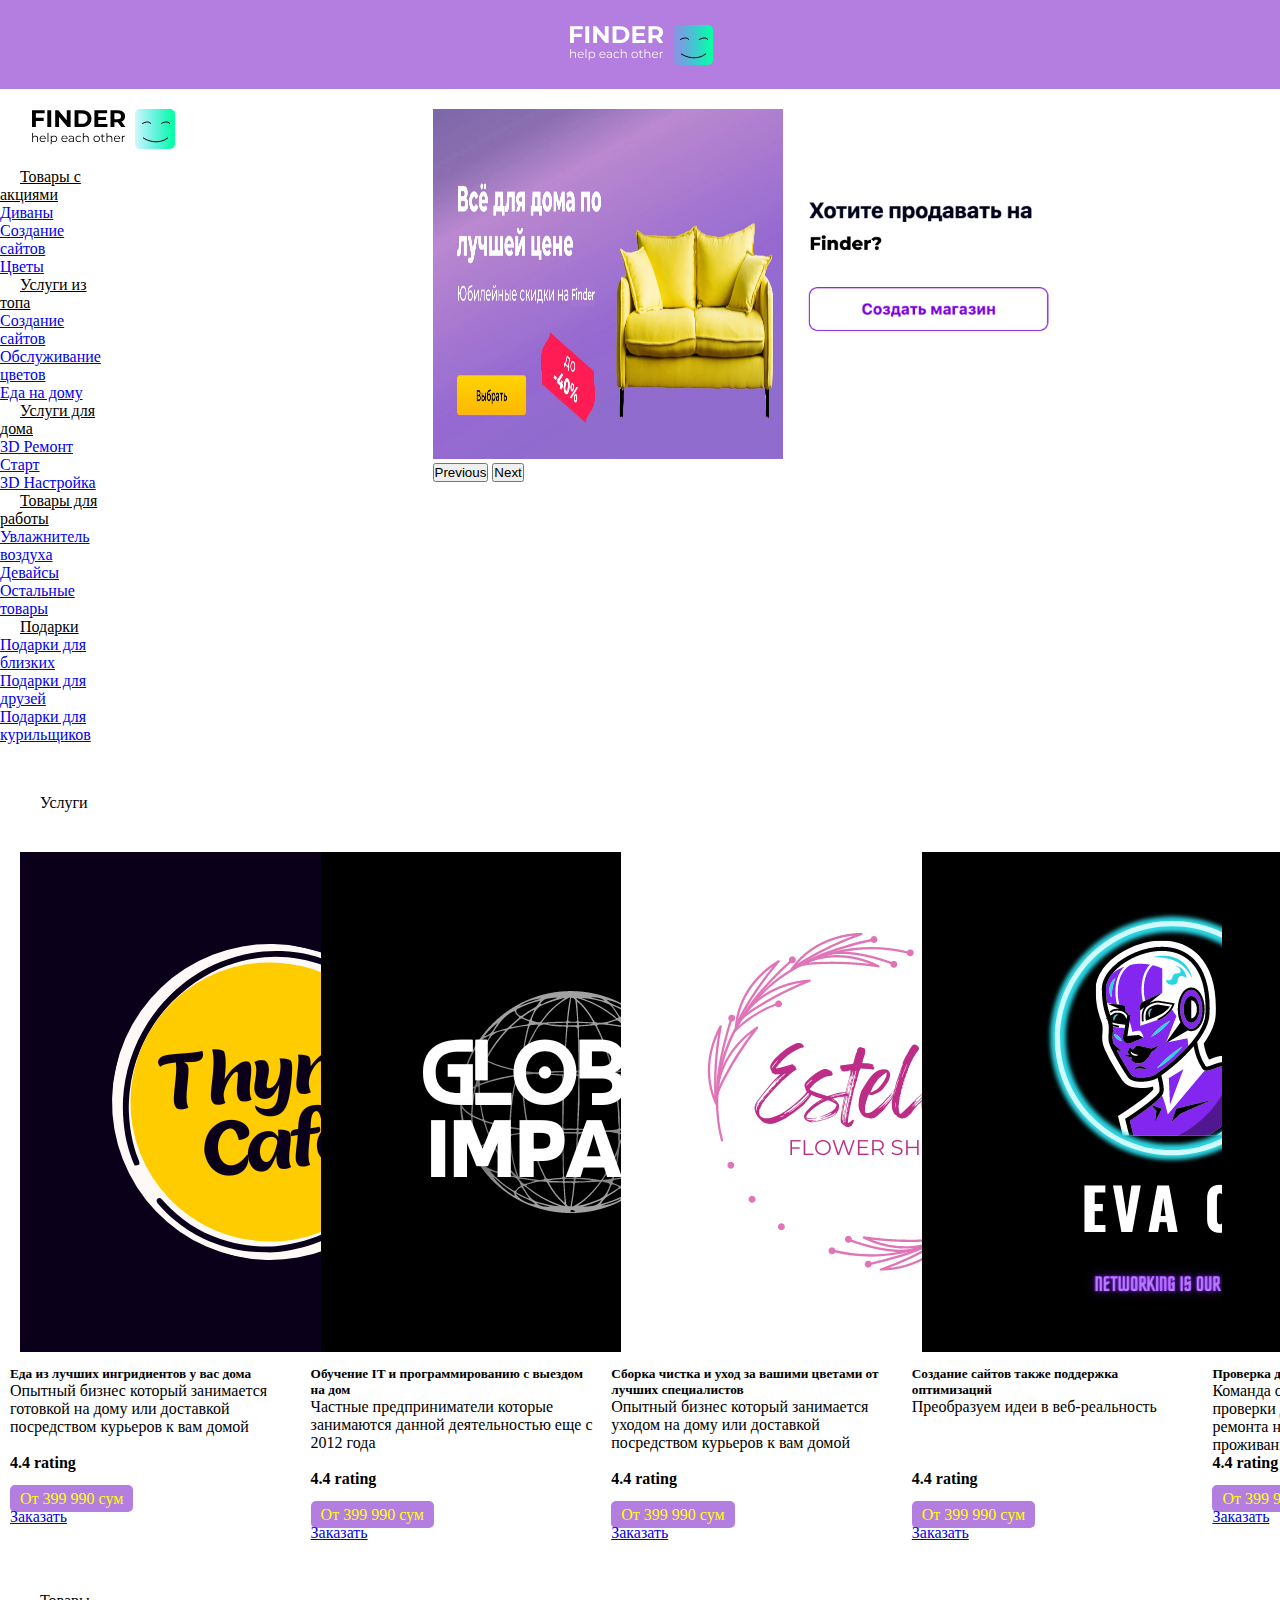
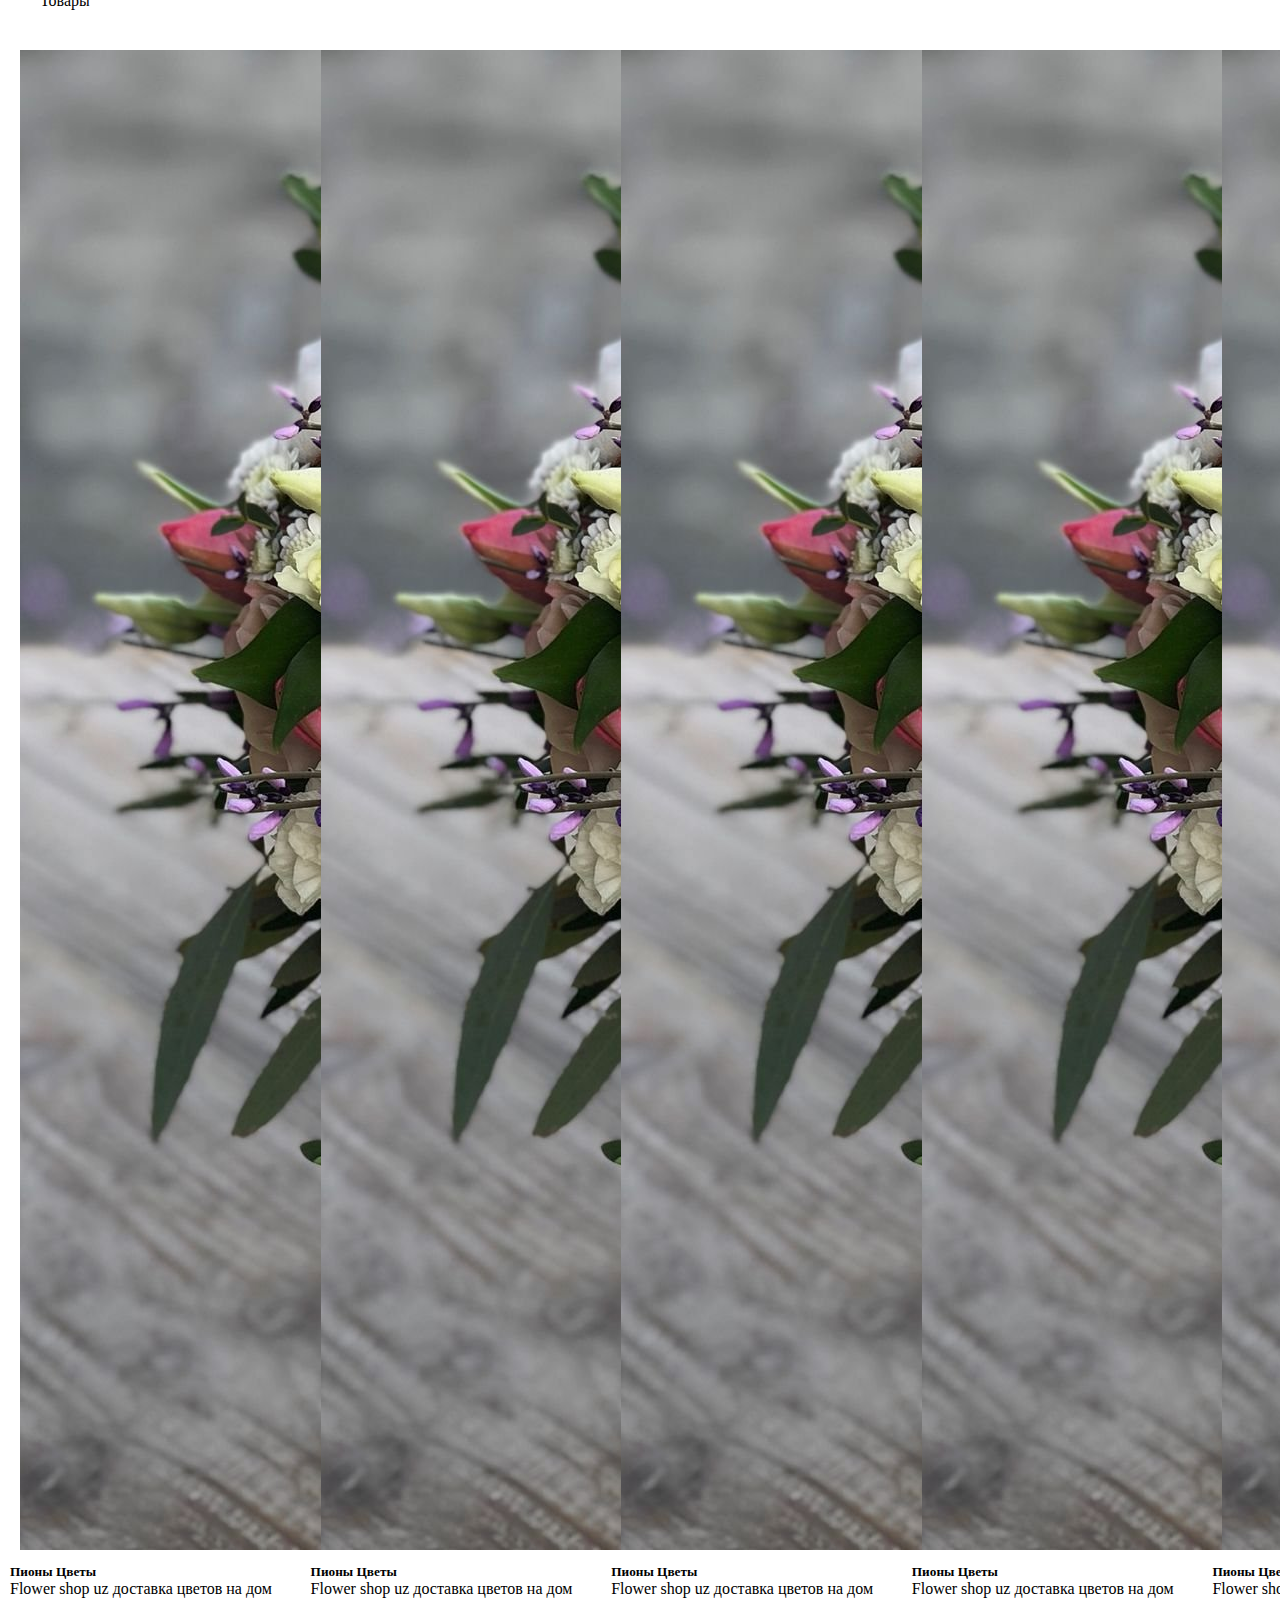
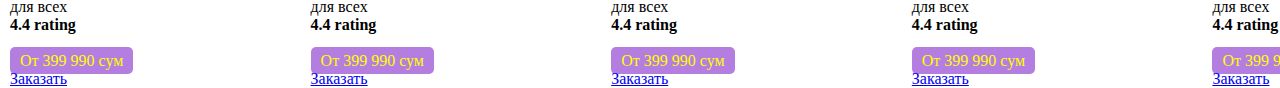
<file: Finder/index.html>
<!DOCTYPE html>
<html lang="en">
<head>
    <meta charset="UTF-8">
    <title>FINDER</title>
    <link rel="stylesheet" href="./assets/styles/main.css">
    <link href="https://cdn.jsdelivr.net/npm/bootstrap@5.0.2/dist/css/bootstrap.min.css" rel="stylesheet" integrity="sha384-EVSTQN3/azprG1Anm3QDgpJLIm9Nao0Yz1ztcQTwFspd3yD65VohhpuuCOmLASjC" crossorigin="anonymous">
</head>
<body>
<div class="bnr">
    <img src="./assets/pics/whtl.svg" alt="">

</div>
<div class="cnt">

    <div class="navigation">
        <img src="./assets/pics/logo.svg" alt="" class="img">
        <div class="links">
            <div class="dropdown sd">
                <a class="btn btn-secondary dropdown-toggle ss"  href="#" role="button" id="dropdownMenuLink" data-bs-toggle="dropdown" aria-expanded="false">
                    Товары с акциями
                </a>

                <ul class="dropdown-menu" aria-labelledby="dropdownMenuLink">
                    <li><a class="dropdown-item" href="./preGenpage.html">Диваны</a></li>
                    <li><a class="dropdown-item" href="#">Создание сайтов</a></li>
                    <li><a class="dropdown-item" href="#">Цветы</a></li>
                </ul>
            </div><div class="dropdown sd">
            <a class="btn btn-secondary dropdown-toggle ss"  href="#" role="button" id="dropdownMenuLink" data-bs-toggle="dropdown" aria-expanded="false">
                Услуги из топа
            </a>

            <ul class="dropdown-menu" aria-labelledby="dropdownMenuLink">
                <li><a class="dropdown-item" href="#">Создание сайтов</a></li>
                <li><a class="dropdown-item" href="#">Обслуживание цветов</a></li>
                <li><a class="dropdown-item" href="#">Еда на дому</a></li>
            </ul>
        </div><div class="dropdown sd">
            <a class="btn btn-secondary dropdown-toggle ss"  href="#" role="button" id="dropdownMenuLink" data-bs-toggle="dropdown" aria-expanded="false">
                Услуги для дома
            </a>

            <ul class="dropdown-menu" aria-labelledby="dropdownMenuLink">
                <li><a class="dropdown-item" href="#">3D Ремонт</a></li>
                <li><a class="dropdown-item" href="#">Старт </a></li>
                <li><a class="dropdown-item" href="#">3D Настройка</a></li>
            </ul>
        </div><div class="dropdown sd">
            <a class="btn btn-secondary dropdown-toggle ss"  href="#" role="button" id="dropdownMenuLink" data-bs-toggle="dropdown" aria-expanded="false">
                Товары для работы
            </a>

            <ul class="dropdown-menu" aria-labelledby="dropdownMenuLink">
                <li><a class="dropdown-item" href="#">Увлажнитель воздуха</a></li>
                <li><a class="dropdown-item" href="#">Девайсы</a></li>
                <li><a class="dropdown-item" href="#">Остальные товары</a></li>
            </ul>
        </div><div class="dropdown sd">
            <a class="btn btn-secondary dropdown-toggle ss"  href="#" role="button" id="dropdownMenuLink" data-bs-toggle="dropdown" aria-expanded="false">
                Подарки
            </a>

            <ul class="dropdown-menu" aria-labelledby="dropdownMenuLink">
                <li><a class="dropdown-item" href="#">Подарки для близких</a></li>
                <li><a class="dropdown-item" href="#">Подарки для друзей</a></li>
                <li><a class="dropdown-item" href="#">Подарки для курильщиков</a></li>
            </ul>
        </div>

        </div>
    </div>
    <div class="header__cont">
        <div id="carouselExampleControls" class="carousel slide" data-bs-ride="carousel">
            <div class="carousel-inner">
                <div class="carousel-item active">
                    <img src="./assets/pics/sldr.png" class="d-block w-100 dd" alt="...">
                </div>

            </div>
            <button class="carousel-control-prev" type="button" data-bs-target="#carouselExampleControls" data-bs-slide="prev">
                <span class="carousel-control-prev-icon" aria-hidden="true"></span>
                <span class="visually-hidden">Previous</span>
            </button>
            <button class="carousel-control-next" type="button" data-bs-target="#carouselExampleControls" data-bs-slide="next">
                <span class="carousel-control-next-icon" aria-hidden="true"></span>
                <span class="visually-hidden">Next</span>
            </button>
        </div>
        <div class="sell__blck">
            <img src="./assets/pics/zazivala.png" width="280px" alt="">
        </div>
    </div>

</div>
<div class="lk">Услуги <br></div>
<div class="sl__blk">

    <div class="card" style="width: 18rem;">
        <img src="./assets/pics/ssyyy.png" class="card-img-top" alt="...">
        <div class="card-body">
            <h5 class="card-title">Еда из лучших ингридиентов у вас дома</h5>
            <p class="card-text">Опытный бизнес который занимается готовкой на дому или доставкой посредством курьеров к вам домой
                <br>
                <br>
                <span class="rate">4.4 rating</span>
                <br>
                <br>
                <span class="prc">От 399 990 сум</span>
            </p>
            <a href="./preGenpage.html" class="btn btn-primary">Заказать </a>
        </div>
    </div><div class="card" style="width: 18rem;">
        <img src="./assets/pics/eva%2001%20(2).png" class="card-img-top" alt="...">
    <div class="card-body">
        <h5 class="card-title">Обучение IT и программированию с выездом на дом</h5>
        <p class="card-text">Частные предприниматели которые занимаются данной деятельностью еще с 2012 года  <br>
            <br>
            <span class="rate">4.4 rating</span>
            <br>
            <br>
            <span class="prc">От 399 990 сум</span>
        </p>
        <a href="#" class="btn btn-primary">Заказать</a>
    </div>
    </div><div class="card" style="width: 18rem;">
        <img src="./assets/pics/Purple%20Minimalist%20Flower%20Shop%20Logo.png" class="card-img-top" alt="...">
    <div class="card-body">
        <h5 class="card-title">Сборка чистка и уход за вашими цветами от лучших специалистов</h5>
        <p class="card-text">Опытный бизнес который занимается уходом на дому или доставкой посредством курьеров к вам домой
            <br>
            <br>
            <span class="rate">4.4 rating</span>
            <br>
            <br>
            <span class="prc">От 399 990 сум</span>
        </p>
        <a href="#" class="btn btn-primary">Заказать</a>
    </div>
    </div><div class="card" style="width: 18rem;">
        <img src="./assets/pics/eva%2001%20(1).png" class="card-img-top" alt="...">
    <div class="card-body">
        <h5 class="card-title">Создание сайтов также поддержка оптимизаций </h5>
        <p class="card-text">Преобразуем идеи в веб-реальность
            <br>
            <br>
            <br>
            <br>
            <span class="rate">4.4 rating</span>
            <br>
            <br>
            <span class="prc">От 399 990 сум</span>
        </p>
        <a href="#" class="btn btn-primary">Заказать</a>
    </div>
    </div><div class="card" style="width: 18rem;">
        <img src="./assets/pics/eva%2001%20(2)%202.png" class="card-img-top" alt="...">
    <div class="card-body">
        <h5 class="card-title">Проверка домов для покупателей на опасности</h5>
        <p class="card-text"> Команда опытных людей в сфере проверки домов на продаже в плане ремонта насекомых и опасностей среды проживания
            <br>
            <span class="rate">4.4 rating</span>
            <br>
            <br>
            <span class="prc">От 399 990 сум</span>
        </p>
        <a href="#" class="btn btn-primary">Заказать</a>
    </div>
    </div>
</div>
<div class="lk">Товары <br></div>
<div class="sl__blk">

    <div class="card" style="width: 18rem;">
        <img src="./assets/pics/fff.png" class="card-img-top" alt="...">
        <div class="card-body">
            <h5 class="card-title">Пионы Цветы</h5>
            <p class="card-text">  Flower shop uz доставка цветов на дом для всех
                <br>
                <span class="rate">4.4 rating</span>
                <br>
                <br>
                <span class="prc">От 399 990 сум</span>
            </p>
            <a href="#" class="btn btn-primary">Заказать</a>
        </div>
    </div><div class="card" style="width: 18rem;">
    <img src="./assets/pics/fff.png" class="card-img-top" alt="...">
    <div class="card-body">
        <h5 class="card-title">Пионы Цветы</h5>
        <p class="card-text">  Flower shop uz доставка цветов на дом для всех
            <br>
            <span class="rate">4.4 rating</span>
            <br>
            <br>
            <span class="prc">От 399 990 сум</span>
        </p>
        <a href="#" class="btn btn-primary">Заказать</a>
    </div>
</div><div class="card" style="width: 18rem;">
    <img src="./assets/pics/fff.png" class="card-img-top" alt="...">
    <div class="card-body">
        <h5 class="card-title">Пионы Цветы</h5>
        <p class="card-text">  Flower shop uz доставка цветов на дом для всех
            <br>
            <span class="rate">4.4 rating</span>
            <br>
            <br>
            <span class="prc">От 399 990 сум</span>
        </p>
        <a href="#" class="btn btn-primary">Заказать</a>
    </div>
</div><div class="card" style="width: 18rem;">
    <img src="./assets/pics/fff.png" class="card-img-top" alt="...">
    <div class="card-body">
        <h5 class="card-title">Пионы Цветы</h5>
        <p class="card-text">  Flower shop uz доставка цветов на дом для всех
            <br>
            <span class="rate">4.4 rating</span>
            <br>
            <br>
            <span class="prc">От 399 990 сум</span>
        </p>
        <a href="#" class="btn btn-primary">Заказать</a>
    </div>
</div><div class="card" style="width: 18rem;">
    <img src="./assets/pics/fff.png" class="card-img-top" alt="...">
    <div class="card-body">
        <h5 class="card-title">Пионы Цветы</h5>
        <p class="card-text">  Flower shop uz доставка цветов на дом для всех
            <br>
            <span class="rate">4.4 rating</span>
            <br>
            <br>
            <span class="prc">От 399 990 сум</span>
        </p>
        <a href="#" class="btn btn-primary">Заказать</a>
    </div>
</div>
</div>







<script src="https://cdn.jsdelivr.net/npm/@popperjs/core@2.9.2/dist/umd/popper.min.js" integrity="sha384-IQsoLXl5PILFhosVNubq5LC7Qb9DXgDA9i+tQ8Zj3iwWAwPtgFTxbJ8NT4GN1R8p" crossorigin="anonymous"></script>
<script src="https://cdn.jsdelivr.net/npm/bootstrap@5.0.2/dist/js/bootstrap.min.js" integrity="sha384-cVKIPhGWiC2Al4u+LWgxfKTRIcfu0JTxR+EQDz/bgldoEyl4H0zUF0QKbrJ0EcQF" crossorigin="anonymous"></script>
</body>
</html>
</file>
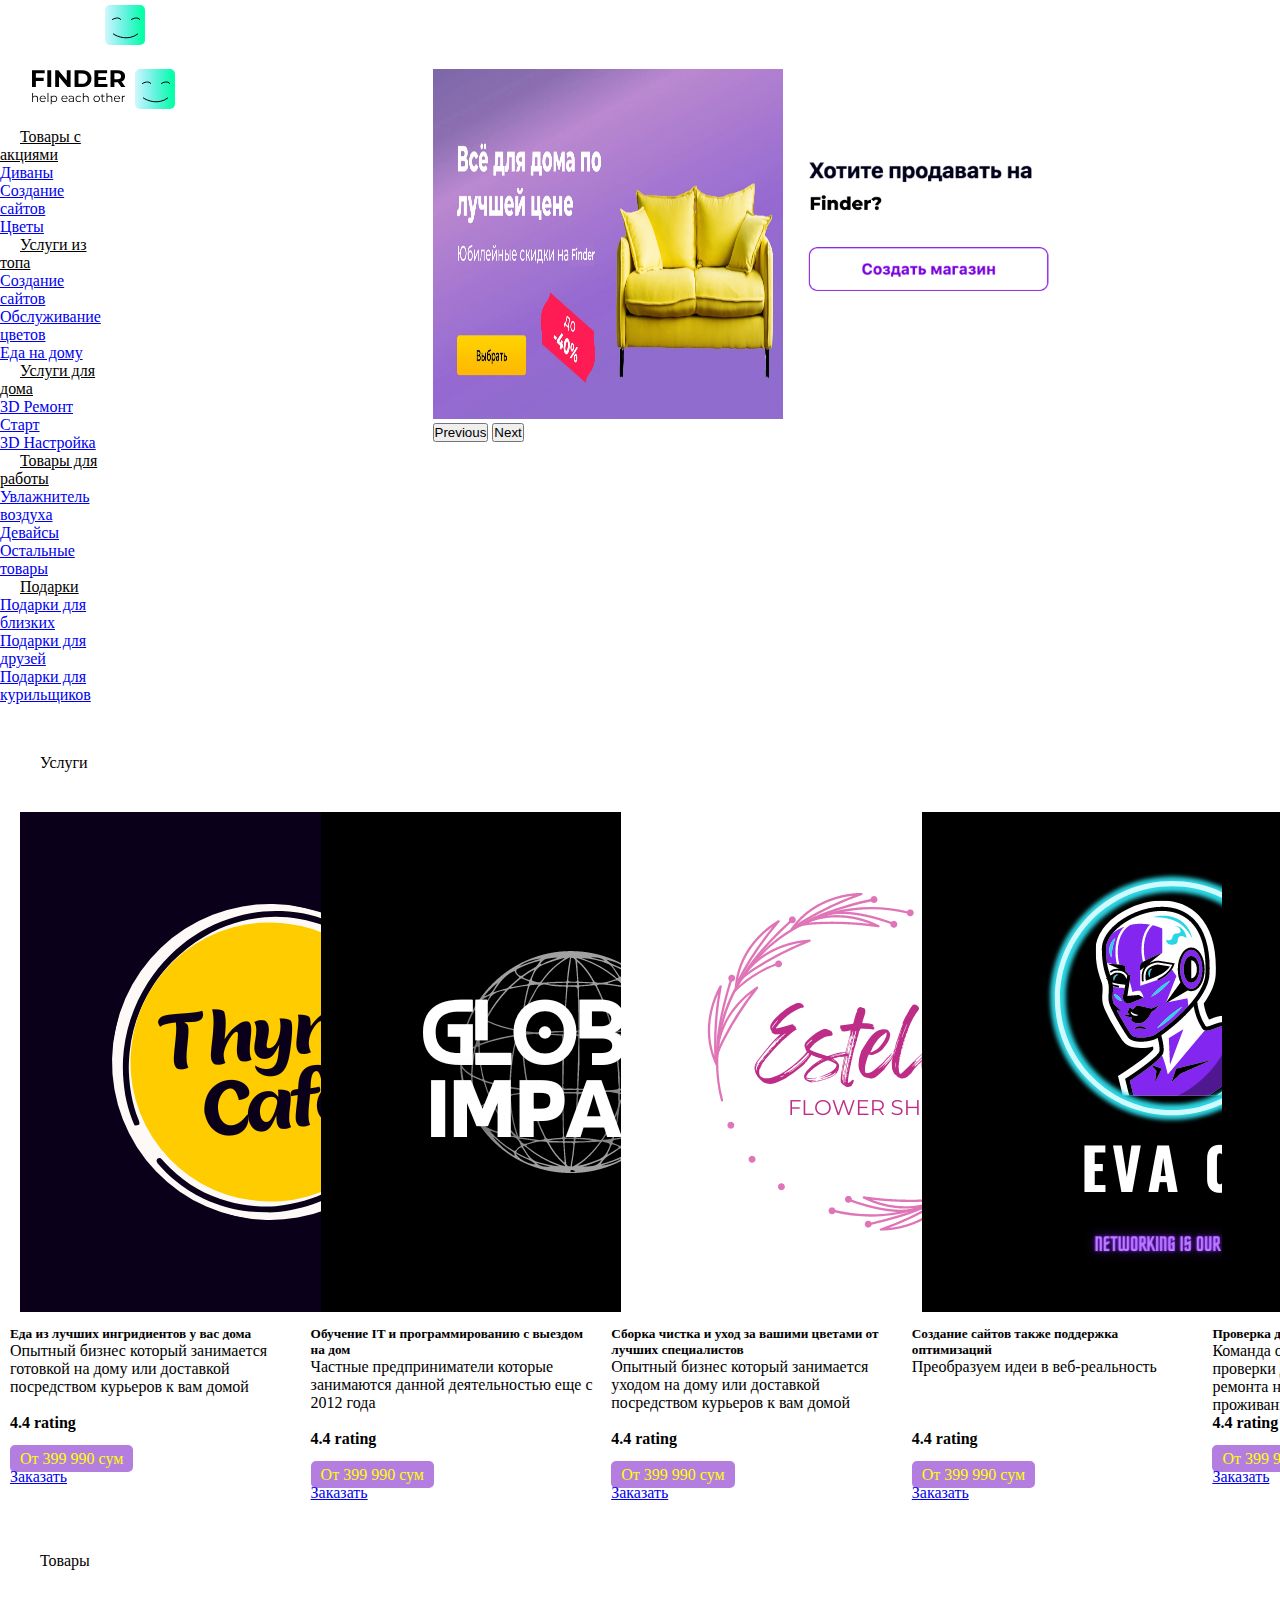
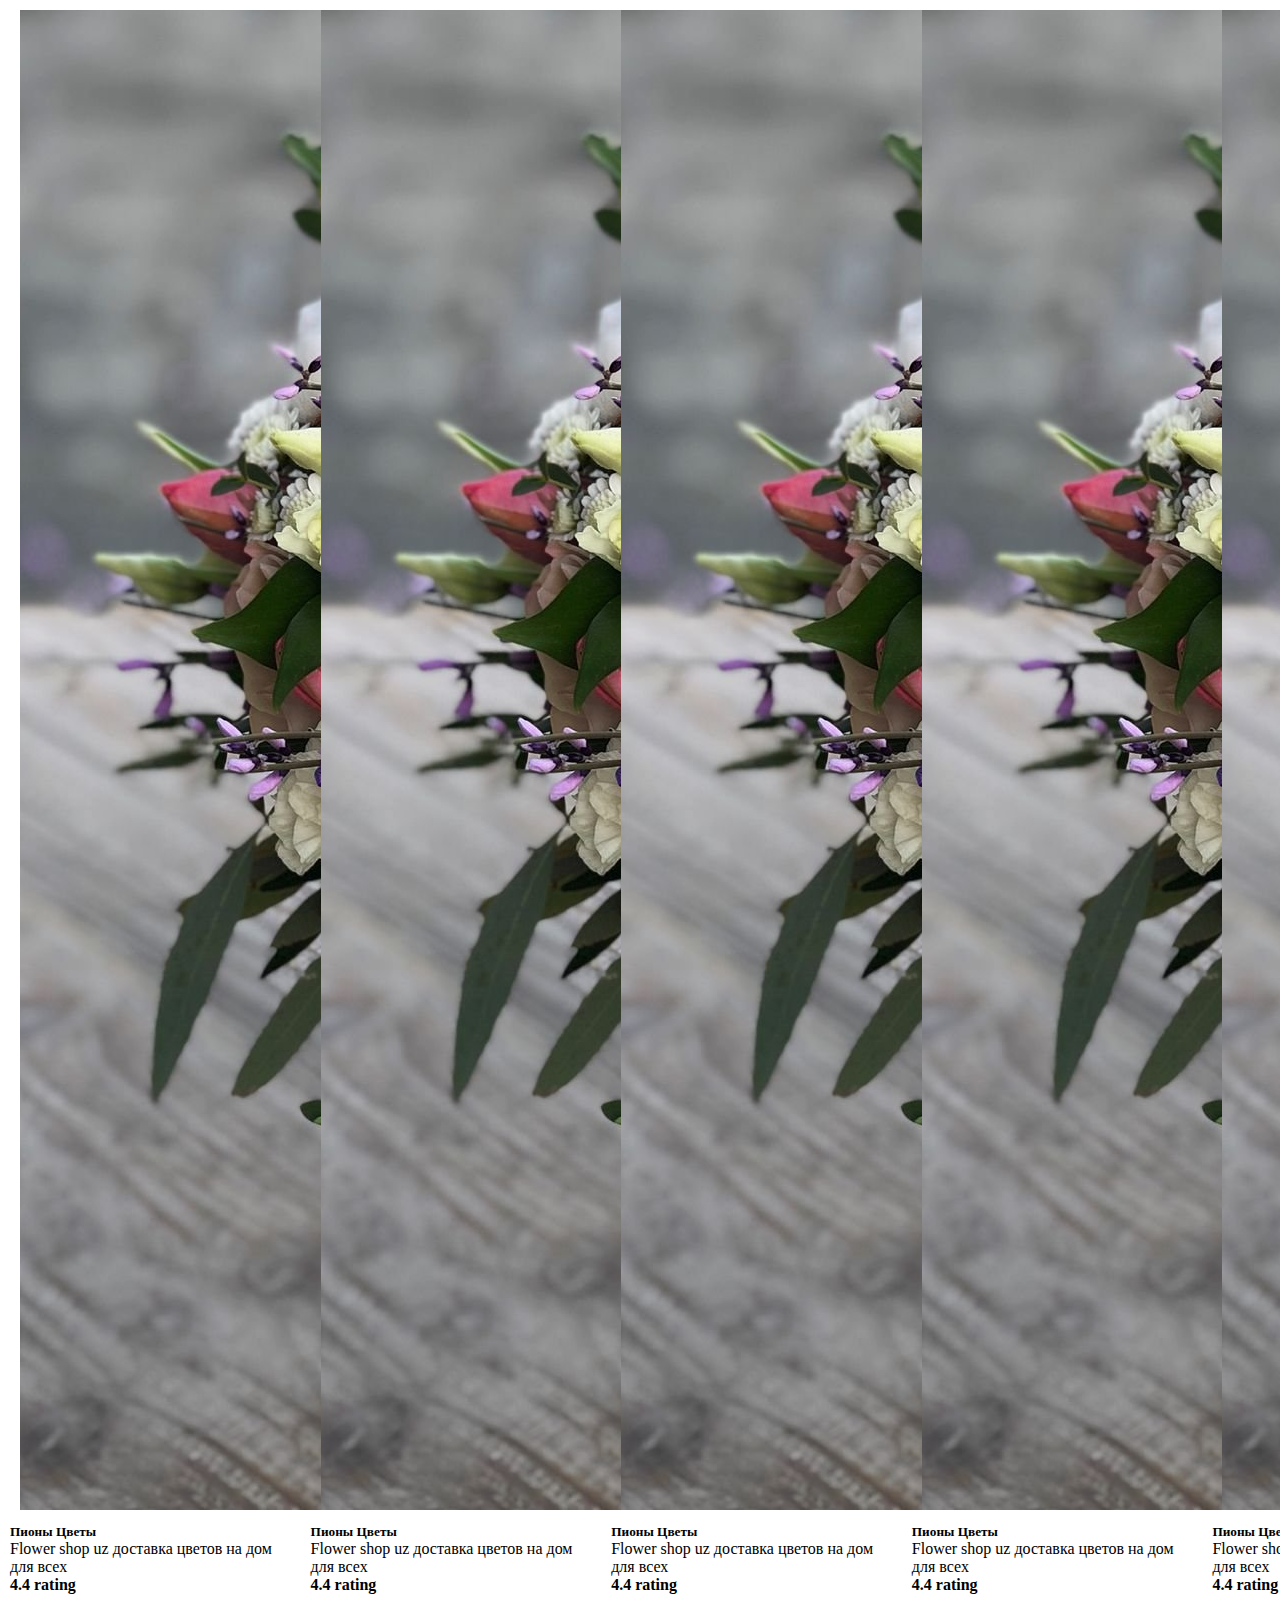
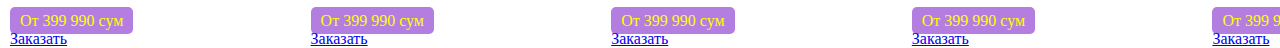
<file: Finder/Finder/index.html>
<!DOCTYPE html>
<html lang="en">
<head>
    <meta charset="UTF-8">
    <title>FINDER</title>
    <link rel="stylesheet" href="./assets/styles/main.css">
    <link href="https://cdn.jsdelivr.net/npm/bootstrap@5.0.2/dist/css/bootstrap.min.css" rel="stylesheet" integrity="sha384-EVSTQN3/azprG1Anm3QDgpJLIm9Nao0Yz1ztcQTwFspd3yD65VohhpuuCOmLASjC" crossorigin="anonymous">
</head>
<body>
<div class="bnr">
    <img src="./assets/pics/whtl.svg" alt="">

</div>
<div class="cnt">

    <div class="navigation">
        <img src="./assets/pics/logo.svg" alt="" class="img">
        <div class="links">
            <div class="dropdown sd">
                <a class="btn btn-secondary dropdown-toggle ss"  href="#" role="button" id="dropdownMenuLink" data-bs-toggle="dropdown" aria-expanded="false">
                    Товары с акциями
                </a>

                <ul class="dropdown-menu" aria-labelledby="dropdownMenuLink">
                    <li><a class="dropdown-item" href="./preGenpage.html">Диваны</a></li>
                    <li><a class="dropdown-item" href="./preGenpage.html">Создание сайтов</a></li>
                    <li><a class="dropdown-item" href="./preGenpage.html">Цветы</a></li>
                </ul>
            </div><div class="dropdown sd">
            <a class="btn btn-secondary dropdown-toggle ss"  href="#" role="button" id="dropdownMenuLink" data-bs-toggle="dropdown" aria-expanded="false">
                Услуги из топа
            </a>

            <ul class="dropdown-menu" aria-labelledby="dropdownMenuLink">
                <li><a class="dropdown-item" href="./preGenpage.html">Создание сайтов</a></li>
                <li><a class="dropdown-item" href="./preGenpage.html">Обслуживание цветов</a></li>
                <li><a class="dropdown-item" href="./preGenpage.html">Еда на дому</a></li>
            </ul>
        </div><div class="dropdown sd">
            <a class="btn btn-secondary dropdown-toggle ss"  href="#" role="button" id="dropdownMenuLink" data-bs-toggle="dropdown" aria-expanded="false">
                Услуги для дома
            </a>

            <ul class="dropdown-menu" aria-labelledby="dropdownMenuLink">
                <li><a class="dropdown-item" href="./preGenpage.html">3D Ремонт</a></li>
                <li><a class="dropdown-item" href="./preGenpage.html">Старт </a></li>
                <li><a class="dropdown-item" href="./preGenpage.html">3D Настройка</a></li>
            </ul>
        </div><div class="dropdown sd">
            <a class="btn btn-secondary dropdown-toggle ss"  href="#" role="button" id="dropdownMenuLink" data-bs-toggle="dropdown" aria-expanded="false">
                Товары для работы
            </a>

            <ul class="dropdown-menu" aria-labelledby="dropdownMenuLink">
                <li><a class="dropdown-item" href="./preGenpage.html">Увлажнитель воздуха</a></li>
                <li><a class="dropdown-item" href="./preGenpage.html">Девайсы</a></li>
                <li><a class="dropdown-item" href="./preGenpage.html">Остальные товары</a></li>
            </ul>
        </div><div class="dropdown sd">
            <a class="btn btn-secondary dropdown-toggle ss"  href="#" role="button" id="dropdownMenuLink" data-bs-toggle="dropdown" aria-expanded="false">
                Подарки
            </a>

            <ul class="dropdown-menu" aria-labelledby="dropdownMenuLink">
                <li><a class="dropdown-item" href="./preGenpage.html">Подарки для близких</a></li>
                <li><a class="dropdown-item" href="./preGenpage.html">Подарки для друзей</a></li>
                <li><a class="dropdown-item" href="./preGenpage.html">Подарки для курильщиков</a></li>
            </ul>
        </div>

        </div>
    </div>
    <div class="header__cont">
        <div id="carouselExampleControls" class="carousel slide" data-bs-ride="carousel">
            <div class="carousel-inner">
                <div class="carousel-item active">
                    <img src="./assets/pics/sldr.png" class="d-block w-100 dd" alt="...">
                </div>

            </div>
            <button class="carousel-control-prev" type="button" data-bs-target="#carouselExampleControls" data-bs-slide="prev">
                <span class="carousel-control-prev-icon" aria-hidden="true"></span>
                <span class="visually-hidden">Previous</span>
            </button>
            <button class="carousel-control-next" type="button" data-bs-target="#carouselExampleControls" data-bs-slide="next">
                <span class="carousel-control-next-icon" aria-hidden="true"></span>
                <span class="visually-hidden">Next</span>
            </button>
        </div>
        <div class="sell__blck">
            <img src="./assets/pics/zazivala.png" width="280px" alt="">
        </div>
    </div>

</div>
<div class="lk">Услуги <br></div>
<div class="sl__blk">

    <div class="card" style="width: 18rem;">
        <img src="./assets/pics/ssyyy.png" class="card-img-top" alt="...">
        <div class="card-body">
            <h5 class="card-title">Еда из лучших ингридиентов у вас дома</h5>
            <p class="card-text">Опытный бизнес который занимается готовкой на дому или доставкой посредством курьеров к вам домой
                <br>
                <br>
                <span class="rate">4.4 rating</span>
                <br>
                <br>
                <span class="prc">От 399 990 сум</span>
            </p>
            <a href="./preGenpage.html" class="btn btn-primary">Заказать </a>
        </div>
    </div><div class="card" style="width: 18rem;">
        <img src="./assets/pics/eva%2001%20(2).png" class="card-img-top" alt="...">
    <div class="card-body">
        <h5 class="card-title">Обучение IT и программированию с выездом на дом</h5>
        <p class="card-text">Частные предприниматели которые занимаются данной деятельностью еще с 2012 года  <br>
            <br>
            <span class="rate">4.4 rating</span>
            <br>
            <br>
            <span class="prc">От 399 990 сум</span>
        </p>
        <a href="./preGenpage.html" class="btn btn-primary">Заказать</a>
    </div>
    </div><div class="card" style="width: 18rem;">
        <img src="./assets/pics/Purple%20Minimalist%20Flower%20Shop%20Logo.png" class="card-img-top" alt="...">
    <div class="card-body">
        <h5 class="card-title">Сборка чистка и уход за вашими цветами от лучших специалистов</h5>
        <p class="card-text">Опытный бизнес который занимается уходом на дому или доставкой посредством курьеров к вам домой
            <br>
            <br>
            <span class="rate">4.4 rating</span>
            <br>
            <br>
            <span class="prc">От 399 990 сум</span>
        </p>
        <a href="./preGenpage.html" class="btn btn-primary">Заказать</a>
    </div>
    </div><div class="card" style="width: 18rem;">
        <img src="./assets/pics/eva%2001%20(1).png" class="card-img-top" alt="...">
    <div class="card-body">
        <h5 class="card-title">Создание сайтов также поддержка оптимизаций </h5>
        <p class="card-text">Преобразуем идеи в веб-реальность
            <br>
            <br>
            <br>
            <br>
            <span class="rate">4.4 rating</span>
            <br>
            <br>
            <span class="prc">От 399 990 сум</span>
        </p>
        <a href="./preGenpage.html" class="btn btn-primary">Заказать</a>
    </div>
    </div><div class="card" style="width: 18rem;">
        <img src="./assets/pics/eva%2001%20(2)%202.png" class="card-img-top" alt="...">
    <div class="card-body">
        <h5 class="card-title">Проверка домов для покупателей на опасности</h5>
        <p class="card-text"> Команда опытных людей в сфере проверки домов на продаже в плане ремонта насекомых и опасностей среды проживания
            <br>
            <span class="rate">4.4 rating</span>
            <br>
            <br>
            <span class="prc">От 399 990 сум</span>
        </p>
        <a href="./preGenpage.html" class="btn btn-primary">Заказать</a>
    </div>
    </div>
</div>
<div class="lk">Товары <br></div>
<div class="sl__blk">

    <div class="card" style="width: 18rem;">
        <img src="./assets/pics/fff.png" class="card-img-top" alt="...">
        <div class="card-body">
            <h5 class="card-title">Пионы Цветы</h5>
            <p class="card-text">  Flower shop uz доставка цветов на дом для всех
                <br>
                <span class="rate">4.4 rating</span>
                <br>
                <br>
                <span class="prc">От 399 990 сум</span>
            </p>
            <a href="./preGenpage.html" class="btn btn-primary">Заказать</a>
        </div>
    </div><div class="card" style="width: 18rem;">
    <img src="./assets/pics/fff.png" class="card-img-top" alt="...">
    <div class="card-body">
        <h5 class="card-title">Пионы Цветы</h5>
        <p class="card-text">  Flower shop uz доставка цветов на дом для всех
            <br>
            <span class="rate">4.4 rating</span>
            <br>
            <br>
            <span class="prc">От 399 990 сум</span>
        </p>
        <a href="./preGenpage.html" class="btn btn-primary">Заказать</a>
    </div>
</div><div class="card" style="width: 18rem;">
    <img src="./assets/pics/fff.png" class="card-img-top" alt="...">
    <div class="card-body">
        <h5 class="card-title">Пионы Цветы</h5>
        <p class="card-text">  Flower shop uz доставка цветов на дом для всех
            <br>
            <span class="rate">4.4 rating</span>
            <br>
            <br>
            <span class="prc">От 399 990 сум</span>
        </p>
        <a href="./preGenpage.html" class="btn btn-primary">Заказать</a>
    </div>
</div><div class="card" style="width: 18rem;">
    <img src="./assets/pics/fff.png" class="card-img-top" alt="...">
    <div class="card-body">
        <h5 class="card-title">Пионы Цветы</h5>
        <p class="card-text">  Flower shop uz доставка цветов на дом для всех
            <br>
            <span class="rate">4.4 rating</span>
            <br>
            <br>
            <span class="prc">От 399 990 сум</span>
        </p>
        <a href="./preGenpage.html" class="btn btn-primary">Заказать</a>
    </div>
</div><div class="card" style="width: 18rem;">
    <img src="./assets/pics/fff.png" class="card-img-top" alt="...">
    <div class="card-body">
        <h5 class="card-title">Пионы Цветы</h5>
        <p class="card-text">  Flower shop uz доставка цветов на дом для всех
            <br>
            <span class="rate">4.4 rating</span>
            <br>
            <br>
            <span class="prc">От 399 990 сум</span>
        </p>
        <a href="./preGenpage.html" class="btn btn-primary">Заказать</a>
    </div>
</div>
</div>







<script src="https://cdn.jsdelivr.net/npm/@popperjs/core@2.9.2/dist/umd/popper.min.js" integrity="sha384-IQsoLXl5PILFhosVNubq5LC7Qb9DXgDA9i+tQ8Zj3iwWAwPtgFTxbJ8NT4GN1R8p" crossorigin="anonymous"></script>
<script src="https://cdn.jsdelivr.net/npm/bootstrap@5.0.2/dist/js/bootstrap.min.js" integrity="sha384-cVKIPhGWiC2Al4u+LWgxfKTRIcfu0JTxR+EQDz/bgldoEyl4H0zUF0QKbrJ0EcQF" crossorigin="anonymous"></script>
</body>
</html>
</file>
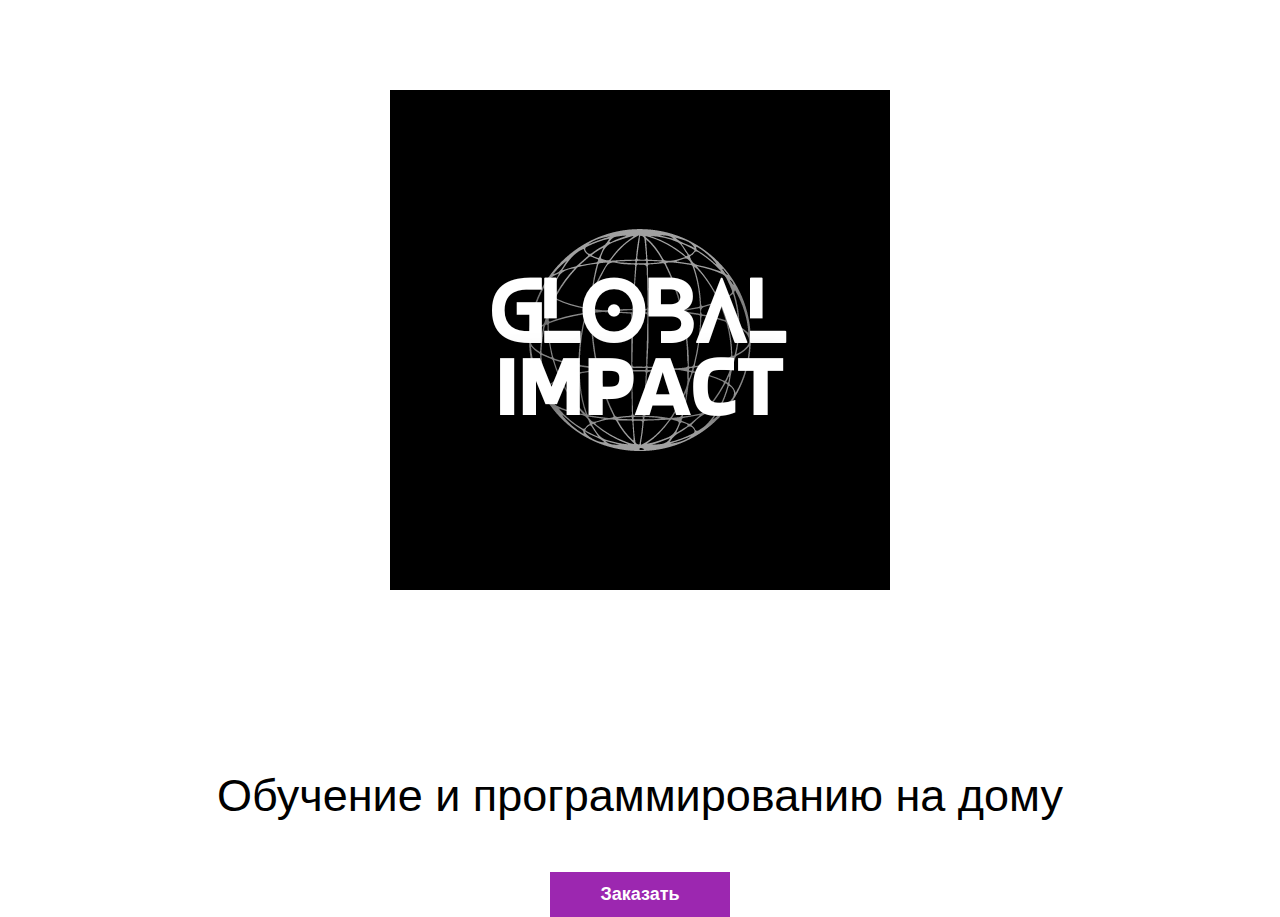
<file: Finder/preGenpage.html>
<!DOCTYPE html>
<html lang="en">
<head>
    <meta charset="UTF-8">
    <title>FINDER</title>
    <link rel="stylesheet" href="./assets/styles/style.css" />
    
</head>
<body>
<div class="view" style="display: flex; justify-content: center; flex-direction: column; text-align: center">
    <br>
    <br>
    <br>
    <br>
    <br>
    <div style="display: flex; justify-content:center;">
        <img src="./assets/pics/eva 01 (2) 2.png" alt="">
    </div>
    <br>
    <br>
    <br>
    <br>
    <br>
    <br>
    <br>
    <br>
    <br>
    <br>
    <div class="text" style="font-size: 45px">
        Обучение и программированию на дому
    </div>
    <div style="display: flex; justify-content: center;">
        <div class="product-wrap">
            <button id="myBtn" style="margin-top:50px ">Заказать</button>

            <div id="myModal" class="modal">
                <div class="modal-content">
                    <div class="modal-header">
                        <span class="close">&times;</span>
                        <h2>Ваш заказ принят!</h2>
                    </div>

                </div>

            </div>
        </div>
    </div>
</div>
<style>
    body {font-family: Arial, Helvetica, sans-serif;}

    #myBtn {
        background-color: #9C27B0;
        color: white;
        padding: 12px 16px;
        font-size: 18px;
        font-weight: bold;
        border: none;
        cursor: pointer;
        width: 180px;
    }


    .modal {
        display: none; /* Hidden by default */
        position: fixed; /* Stay in place */
        z-index: 1; /* Sit on top */
        padding-top: 100px; /* Location of the box */
        left: 0;
        top: 0;
        width: 100%; /* Full width */
        height: 100%; /* Full height */
        overflow: auto; /* Enable scroll if needed */
        background-color: rgb(0,0,0); /* Fallback color */
        background-color: rgba(0,0,0,0.4); /* Black w/ opacity */
    }


    .modal-content {
        position: relative;
        background-color: #E1BEE7;
        margin: auto;
        padding: 0;
        border: 5px solid #7B1FA2;
        width: 50%;
        box-shadow: 0 4px 8px 0 rgba(0,0,0,0.2),0 6px 20px 0 rgba(0,0,0,0.19);
        -webkit-animation-name: animatetop;
        -webkit-animation-duration: 0.4s;
        animation-name: animatetop;
        animation-duration: 0.4s
    }


    @-webkit-keyframes animatetop {
        from {top:-300px; opacity:0}
        to {top:0; opacity:1}
    }

    @keyframes animatetop {
        from {top:-300px; opacity:0}
        to {top:0; opacity:1}
    }


    .close {
        color: white;
        float: right;
        font-size: 28px;
        font-weight: bold;
    }

    .close:hover,
    .close:focus {
        color: #000;
        text-decoration: none;
        cursor: pointer;
    }

    .modal-header {
        padding: 2px 16px;
        background-color: #9C27B0;
        color: white;
    }

    .modal-body {padding: 2px 16px;}

    .modal-footer {
        padding: 2px 16px;
        background-color: #9C27B0;
        color: white;
    }
</style>
<script>
    var modal = document.getElementById('myModal');


    var btn = document.getElementById("myBtn");


    var span = document.getElementsByClassName("close")[0];


    btn.onclick = function() {
        modal.style.display = "block";
    }


    span.onclick = function() {
        modal.style.display = "none";
    }


    window.onclick = function(event) {
        if (event.target == modal) {
            modal.style.display = "none";
        }
    }
</script>
</body>
</html>
</file>
<file: Finder/assets/styles/main.css>
.L{
    font-size: 36px;
    font-weight: 600;
}
*{
    padding: 0;
    margin: 0 auto;
}
.col{
    width: 300px;
}
.rte{
    width: 300px;
    margin: 15px 30px;

}
.img{
    padding: 15px 30px;
}
.ss{
    background: none!important;
    outline: none!important;
    border: none!important;
    color: black!important;
    margin-left: 20px;
    margin-top: 20px;
}
.cnt{
    display: flex;
    justify-content: left;

}
.navigation{
    width: 100px;
    padding-left: 0;
    padding-right: 0;
    margin-left: 0;
    margin-right: 55px;
    text-align: left;
    align-items: start;
}
.sd{
    width: fit-content;
}
.links{
    width: 100px;
}
.dd{
    width: 350px;
    height: 350px;
}
.header__cont{
    margin-top: 20px;
    padding-left: 0;
    padding-right: 0;
    display: flex;
    gap: 1%;
}
.sell__blck{
    width: 200px;
    height: 350px;
    margin-right: 20px;
}
.bnr{
    width: 100%;
    text-align: center;
    background-color: #b37ee0;
    padding: 20px 0px;
}
.sl__blk{
    display: flex;
    margin-left: 10px;
    margin-right: 10px;
    margin-top: 30px;
    gap: 1%;
    border-radius: 5px;
}
.card-img-top{
    padding: 10px;
}
.lk{
    margin-left: 40px;
    margin-top: 50px;
}
.prc{
    background-color: #b37ee0;
    padding: 5px 10px;
    border-radius: 5px;
    color: yellow;
}
.rate{
    font-weight: 600;
}
</file>
<file: Finder/Finder/assets/styles/main.css>
.L{
    font-size: 36px;
    font-weight: 600;
}
*{
    padding: 0;
    margin: 0 auto;
}
.col{
    width: 300px;
}
.rte{
    width: 300px;
    margin: 15px 30px;

}
.img{
    padding: 15px 30px;
}
.ss{
    background: none!important;
    outline: none!important;
    border: none!important;
    color: black!important;
    margin-left: 20px;
    margin-top: 20px;
}
.cnt{
    display: flex;
    justify-content: left;

}
.navigation{
    width: 100px;
    padding-left: 0;
    padding-right: 0;
    margin-left: 0;
    margin-right: 55px;
    text-align: left;
    align-items: start;
}
.sd{
    width: fit-content;
}
.links{
    width: 100px;
}
.dd{
    width: 350px;
    height: 350px;
}
.header__cont{
    margin-top: 20px;
    padding-left: 0;
    padding-right: 0;
    display: flex;
    gap: 1%;
}
.sell__blck{
    width: 200px;
    height: 350px;
    margin-right: 20px;
}
.bnr{

}
.sl__blk{
    display: flex;
    margin-left: 10px;
    margin-right: 10px;
    margin-top: 30px;
    gap: 1%;
    border-radius: 5px;
}
.card-img-top{
    padding: 10px;
}
.lk{
    margin-left: 40px;
    margin-top: 50px;
}
.prc{
    background-color: #b37ee0;
    padding: 5px 10px;
    border-radius: 5px;
    color: yellow;
}
.rate{
    font-weight: 600;
}
</file>
<file: Finder/assets/styles/style.css>
.L{
    font-size: 36px;
    font-weight: 600;
}
*{
    padding: 0;
    margin: 0 auto;
}
.col{
    width: 300px;
}
.rte{
    width: 300px;
    margin: 15px 30px;

}
.img{
    padding: 15px 30px;
}
.ss{
    background: none!important;
    outline: none!important;
    border: none!important;
    color: black!important;
    margin-left: 20px;
    margin-top: 20px;
}
.cnt{
    display: flex;
    justify-content: left;

}
.navigation{
    width: 100px;
    padding-left: 0;
    padding-right: 0;
    margin-left: 0;
    margin-right: 55px;
    text-align: left;
    align-items: start;
}
.sd{
    width: fit-content;
}
.links{
    width: 100px;
}
.dd{
    width: 350px;
    height: 350px;
}
.header__cont{
    margin-top: 20px;
    padding-left: 0;
    padding-right: 0;
    display: flex;
    gap: 1%;
}
.sell__blck{
    width: 200px;
    height: 350px;
    margin-right: 20px; 
}
.bnr{
    width: 100%;
    text-align: center;
    background-color: #b37ee0;
    padding: 20px 0px;
}
.sl__blk{
    display: flex;
    margin-left: 10px;
    margin-right: 10px;
    margin-top: 30px;
    gap: 1%;
    border-radius: 5px;
}
.card-img-top{
    padding: 10px;
}
.lk{
    margin-left: 40px;
    margin-top: 50px;
}
.prc{
    background-color: #b37ee0;
    padding: 5px 10px;
    border-radius: 5px;
    color: yellow;
}
.rate{
    font-weight: 600;
}
</file>
